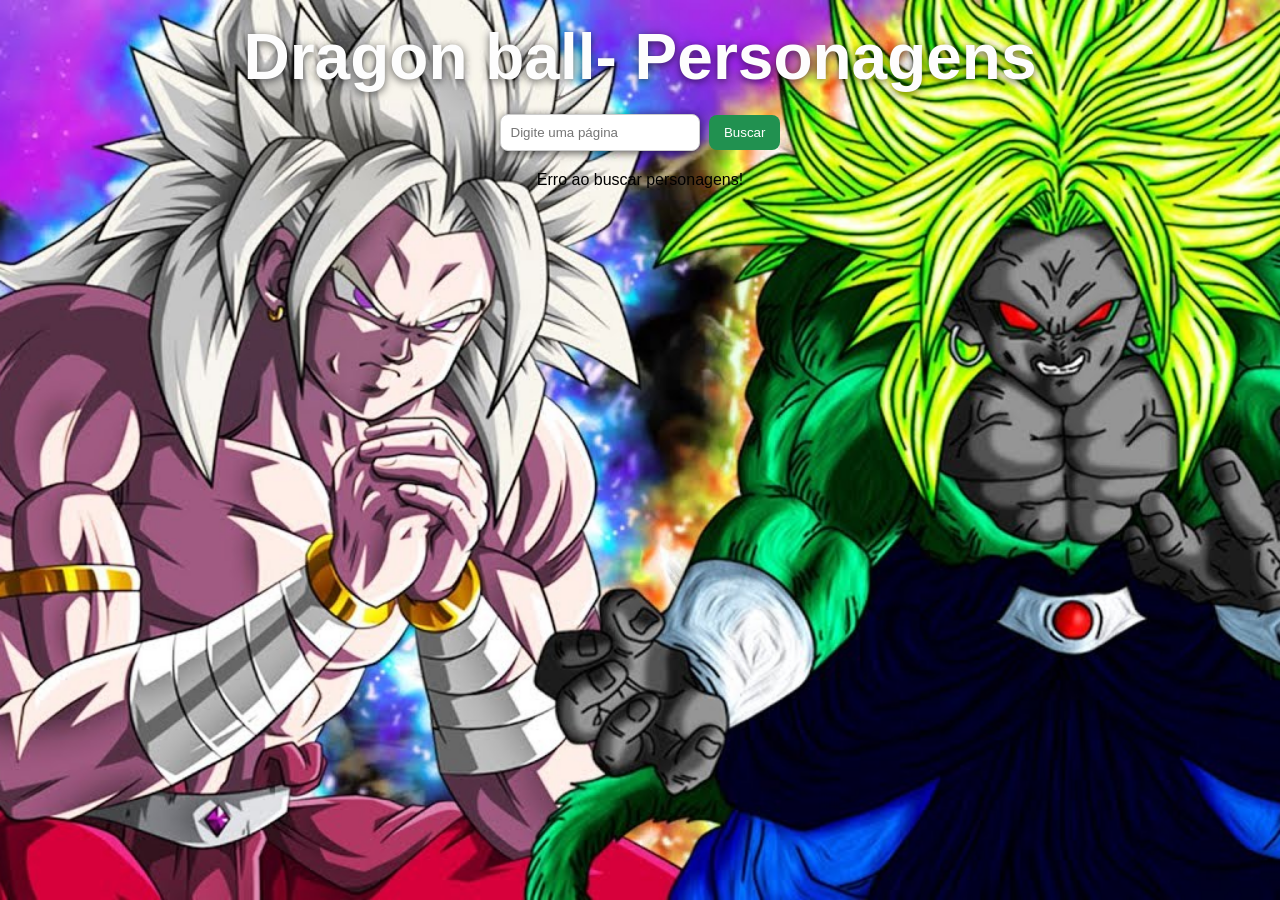
<file: index.html>
<!DOCTYPE html>
<html lang="en">
<head>
    <meta charset="UTF-8">
    <meta name="viewport" content="width=device-width, initial-scale=1.0">
    <title>Rick and Morty API</title>
    <link rel="stylesheet" href="style.css">
</head>
<body>
    <h1> Dragon ball- Personagens</h1>

    <div class="search-box">
        <input id="pageInput" type="number" min="1" placeholder="Digite uma página">
        <button id="searchBtn">Buscar</button>
    </div>

    <div id="results" class="results"></div>

    <script src="script.js"></script>
</body>
</html>
</file>
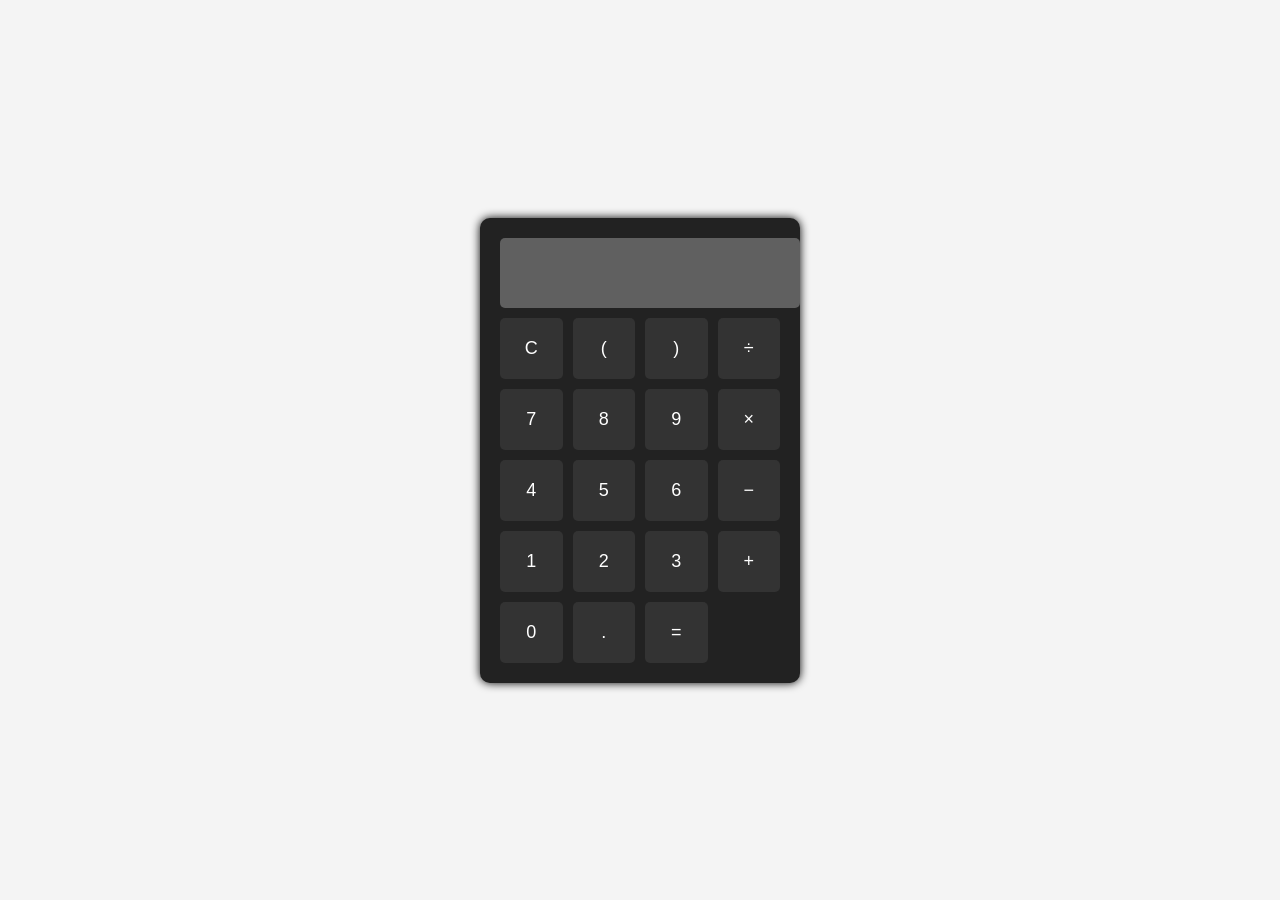
<file: calculadora/index.html>
<!DOCTYPE html>
<html lang="pt-BR">
<head>
  <meta charset="UTF-8" />
  <meta name="viewport" content="width=device-width, initial-scale=1.0" />
  <title>Calculadora Simples</title>
  <link rel="stylesheet" href="style.css" />
</head>
<body>
  <div class="calculator">
    <input type="text" id="display" disabled />
    <div class="buttons">
      <button onclick="clearDisplay()">C</button>
      <button onclick="appendValue('(')">(</button>
      <button onclick="appendValue(')')">)</button>
      <button onclick="appendValue('/')">÷</button>

      <button onclick="appendValue('7')">7</button>
      <button onclick="appendValue('8')">8</button>
      <button onclick="appendValue('9')">9</button>
      <button onclick="appendValue('*')">×</button>

      <button onclick="appendValue('4')">4</button>
      <button onclick="appendValue('5')">5</button>
      <button onclick="appendValue('6')">6</button>
      <button onclick="appendValue('-')">−</button>

      <button onclick="appendValue('1')">1</button>
      <button onclick="appendValue('2')">2</button>
      <button onclick="appendValue('3')">3</button>
      <button onclick="appendValue('+')">+</button>

      <button onclick="appendValue('0')">0</button>
      <button onclick="appendValue('.')">.</button>
      <button onclick="calculateResult()">=</button>
    </div>
  </div>

  <script src="script.js"></script>
</body>
</html>
</file>
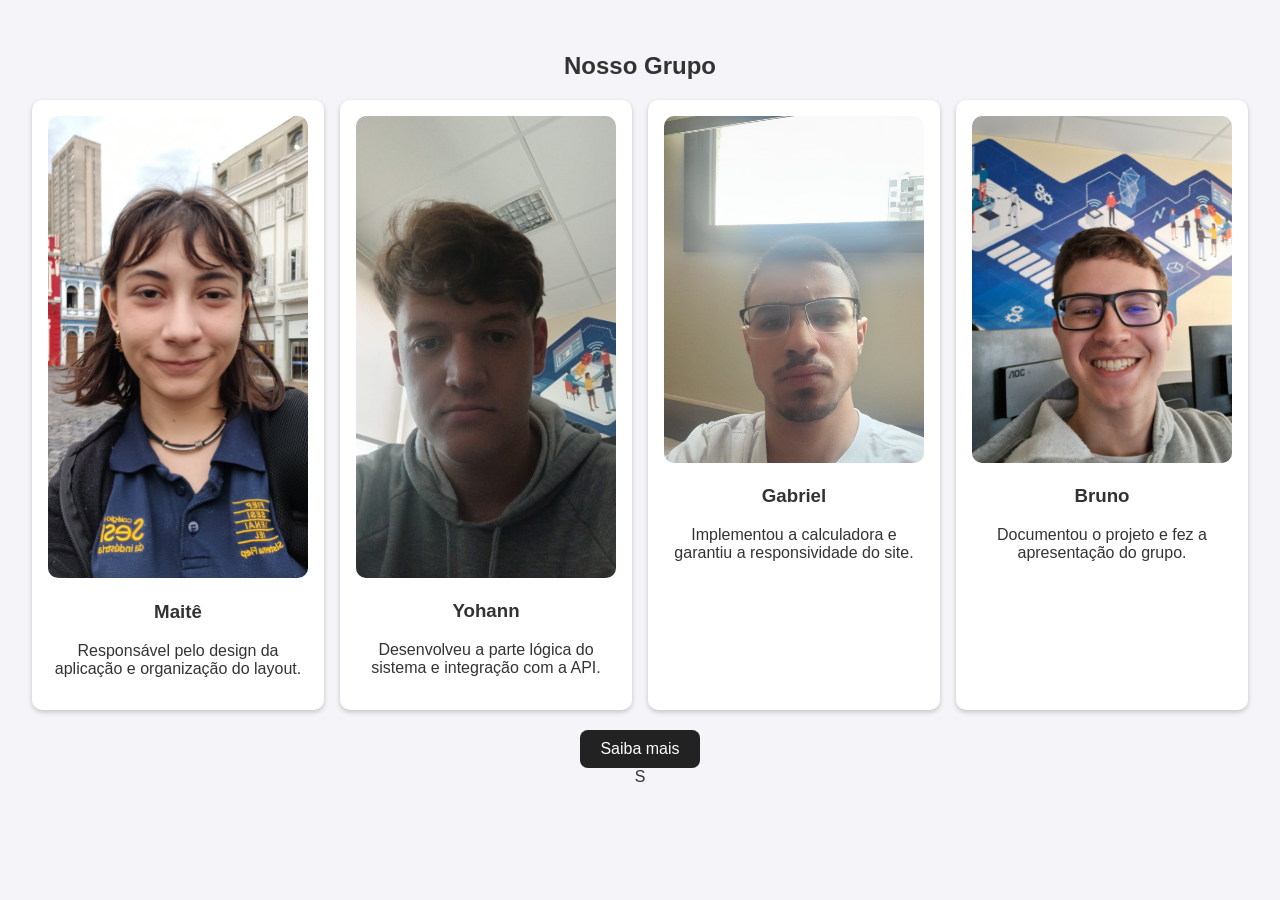
<file: grupo/index.html>
<!DOCTYPE html>
<html lang="pt-BR">
<head>
  <meta charset="UTF-8">
  <meta name="viewport" content="width=device-width, initial-scale=1.0">
  <title>Nosso Grupo</title>
  <link rel="stylesheet" href="style.css">
</head>
<body>
  <section id="tela5" class="tela ativa">
    <h1>Nosso Grupo</h1>
    <div class="grid" id="grupo">
      <div class="card">
        <img src="images/mai.png" alt="Maitê">
        <h3>Maitê</h3>
        <p>Responsável pelo design da aplicação e organização do layout.</p>
      </div>
      <div class="card">
        <img src="images/yoha.jpg" alt="Yohann">
        <h3>Yohann</h3>
        <p>Desenvolveu a parte lógica do sistema e integração com a API.</p>
      </div>
      <div class="card">
        <img src="images/jaco.jpg" alt="Gabriel">
        <h3>Gabriel</h3>
        <p>Implementou a calculadora e garantiu a responsividade do site.</p>
      </div>
      <div class="card">
        <img src="images/bru.jpg" alt="Bruno">
        <h3>Bruno</h3>
        <p>Documentou o projeto e fez a apresentação do grupo.</p>
      </div>
    </div>
    <button onclick="alert('Obrigado por conhecer nosso grupo!')">Saiba mais</button>
  </section>
</body>
</html>
S
</file>
<file: style.css>
* {
    margin: 0;
    padding: 0;
    box-sizing: border-box;
}

body {
    font-family: Arial, Helvetica, sans-serif;
    text-align: center;
    background: #f0f2f5;
    margin: 0;
    padding: 20px;
    background-image: url('./bg.jpg');
    background-position: center;
    background-size: cover;
    background-attachment: fixed;
}

h1 {
    color: #fdfdfd;
    margin-bottom: 20px;
    text-shadow: 0 2px 8px #000000a2;
    font-size: 4rem;
}

.search-box {
    margin-bottom: 20px;
}

#pageInput {
    padding: 10px;
    width: 200px;
    border-radius: 8px;
    border: 1px solid #ccc;
    box-shadow: 0 2px 8px #000000a2;
}

#searchBtn {
    padding: 10px 15px;
    margin-left: 5px;
    border: none;
    border-radius: 8px;
    background-color: #219150;
    color: #fff;
    cursor: pointer;
    transition: 0.3s;
}

#searchBtn:hover {
    background-color: #27ae60;
    box-shadow: 0 2px 8px #000000a2;
    ;
}

.results {
    display: flex;
    flex-wrap: wrap;
    justify-content: center;
    gap: 15px;
}

.card {
    background: #000000c5;
    border-radius: 10px;
    padding: 10px;
    width: 200px;
    text-align: center;
    color: #fff;
    transition: all 200ms ease-in-out;
    box-shadow: rgba(240, 46, 170, 0.4) -5px 5px, rgba(240, 46, 170, 0.3) -10px 10px, rgba(240, 46, 170, 0.2) -15px 15px, rgba(240, 46, 170, 0.1) -20px 20px, rgba(240, 46, 170, 0.05) -25px 25px;
}

.card img {
    width: 100%;
    border-radius: 100%;
    transition: all 200ms ease-in-out;
}

.card:hover {
    box-shadow: rgba(88, 240, 46, 0.4) -5px 5px, rgba(62, 240, 46, 0.3) -10px 10px, rgba(78, 240, 46, 0.2) -15px 15px, rgba(78, 240, 46, 0.1) -20px 20px, rgba(82, 240, 46, 0.05) -25px 25px;
}

.card:hover h3 {
    color: #0ce768;
    text-shadow: 0 2px 8px #0ce768;
}

.card:hover img {
    border-radius: 10px;
}

.card h3 {
    margin: 10px 0 5px;
    font-size: 22px;
    color: #ffffff;
    font-weight: bolder;
    letter-spacing: 3px;
}

.card p {
    font-size: 14px;
    color: #dddddd93;
}

.card:hover p {
    color: #dddddd;
}

.card strong {
    color: #0ce768;
    font-weight: bold;
}
</file>
<file: calculadora/style.css>
body {
  background-color: #f4f4f4;
  font-family: Arial, sans-serif;
  display: flex;
  justify-content: center;
  align-items: center;
  height: 100vh;
  margin: 0;
}

.calculator {
  background-color: #222;
  padding: 20px;
  border-radius: 10px;
  box-shadow: 0 0 10px #000;
  width: 280px;
}

#display {
  width: 100%;
  height: 50px;
  font-size: 24px;
  text-align: right;
  padding: 10px;
  border: none;
  border-radius: 5px;
  margin-bottom: 10px;
}

.buttons {
  display: grid;
  grid-template-columns: repeat(4, 1fr);
  gap: 10px;
}

button {
  padding: 20px;
  font-size: 18px;
  border: none;
  border-radius: 5px;
  background-color: #333;
  color: white;
  cursor: pointer;
  transition: background-color 0.3s;
}

button:hover {
  background-color: #555;
}

button:active {
  background-color: #777;
}
</file>
<file: grupo/style.css>
body {
  font-family: Arial, sans-serif;
  background: #f4f4f9;
  color: #333;
  text-align: center;
  margin: 0;
  padding: 2em;
}

h1 {
  margin-bottom: 20px;
}

.grid {
  display: grid;
  grid-template-columns: repeat(auto-fit, minmax(200px, 1fr));
  gap: 1em;
  margin-bottom: 20px;
}

.card {
  background: white;
  padding: 1em;
  border-radius: 10px;
  box-shadow: 0px 2px 5px rgba(0,0,0,0.2);
}

.card img {
  max-width: 100%;
  border-radius: 10px;
}

button {
  padding: 10px 20px;
  border: none;
  border-radius: 8px;
  background: #222;
  color: white;
  font-size: 16px;
  cursor: pointer;
}

button:hover {
  background: #444;
}
</file>
